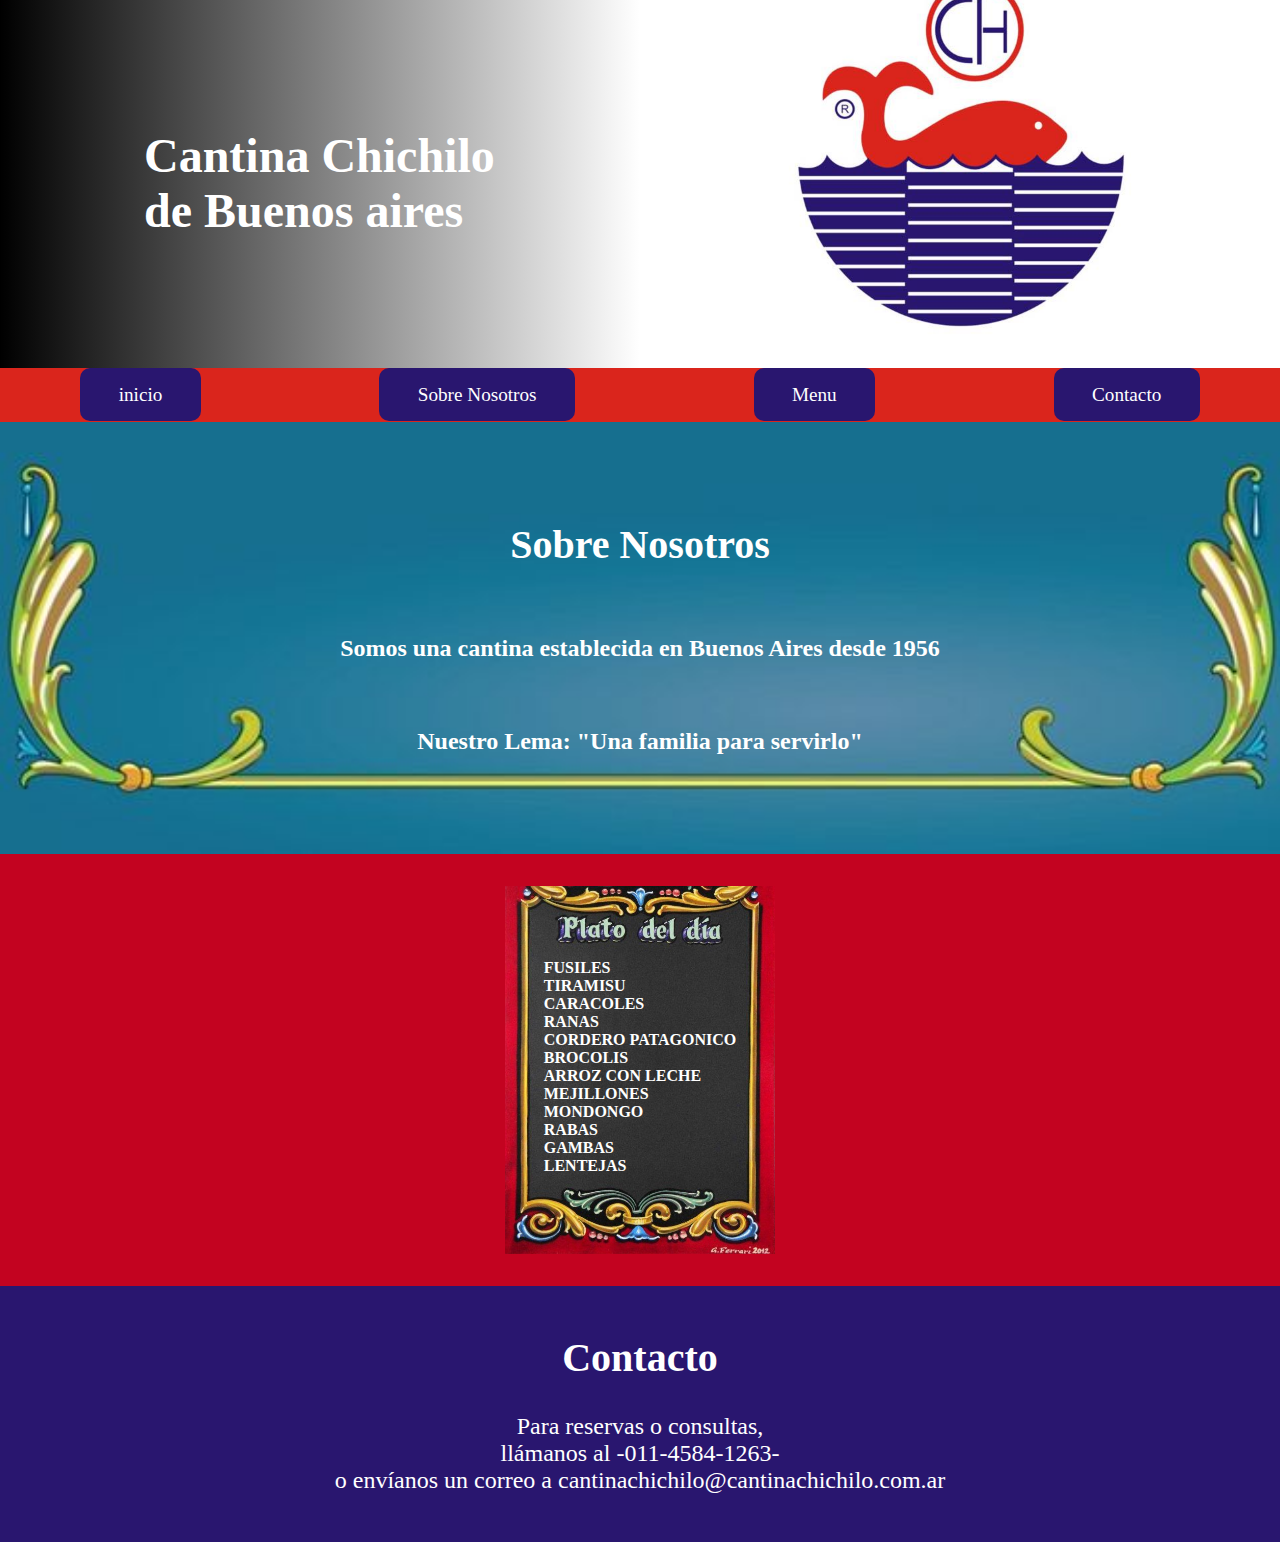
<file: cantina-chichilo/index.html>
<html>
<head>
<title>Cantina Chichilo de Buenos Aires</title>
<meta name="keywords" content="cantina chichilo,restaurante en argentina,cantina en buenos aires,comida informal,fusiles,TIRAMISU,CARACOLES,RANAS,CORDERO PATAGONICO,BROCOLIS,ARROZ CON LECHE,MEJILLONES,MONDONGO,RABAS,GAMBAS,LENTEJAS">
<meta name="description" content="Somos una cantina establecida en Buenos Aires por 62 aÃ±os">
<meta content="none" name="Microsoft Border">
<link rel="stylesheet" href="../cantina-chichilo/css/style.css">
</head>
<body>
    <header id="home">
        <div class="container">
            <div class="gradient">
                <h1>Cantina Chichilo<br> de Buenos aires</h1>
            </div>
            <div class="banner-img"></div>
        </div>
    </header>
    <nav class="sticky">
        <ul class="nav-list">
            <li><a href="#home" class="nav-button">inicio</a></li>
            <li><a href="#about" class="nav-button">Sobre Nosotros</a></li>
            <li><a href="#menu" class="nav-button">Menu</a></li>
            <li><a href="#contact" class="nav-button">Contacto</a></li>
        </ul>
    </nav>
    <main>
        <section id="about">
            <div class="container-about">
                <h2>Sobre Nosotros</h2>
                <p>Somos una cantina establecida en Buenos Aires desde 1956</p>
                <p>Nuestro Lema: "Una familia para servirlo"
            </div>
        </section>
        <section id="menu">
            <div class="container-menu">
                <div class="menu">
                    <ul>
                        <br>
                        <li>FUSILES</li>
                        <li>TIRAMISU</li>
                        <li>CARACOLES</li>
                        <li>RANAS</li>
                        <li>CORDERO PATAGONICO</li>
                        <li>BROCOLIS</li>
                        <li>ARROZ CON LECHE</li>
                        <li>MEJILLONES</li>
                        <li>MONDONGO</li>
                        <li>RABAS</li>
                        <li>GAMBAS</li>
                        <li>LENTEJAS</li>
                    </ul>
                </div>
            </div>
        </section>
        <section id="contact">
            <div class="container-contact">
                <h2>Contacto</h2>
                <p>Para reservas o consultas,<br>llámanos al -011-4584-1263-<br>o envíanos un correo a cantinachichilo@cantinachichilo.com.ar</p>
            </div>
        </section>
    </main>
</body>

</html>
</file>
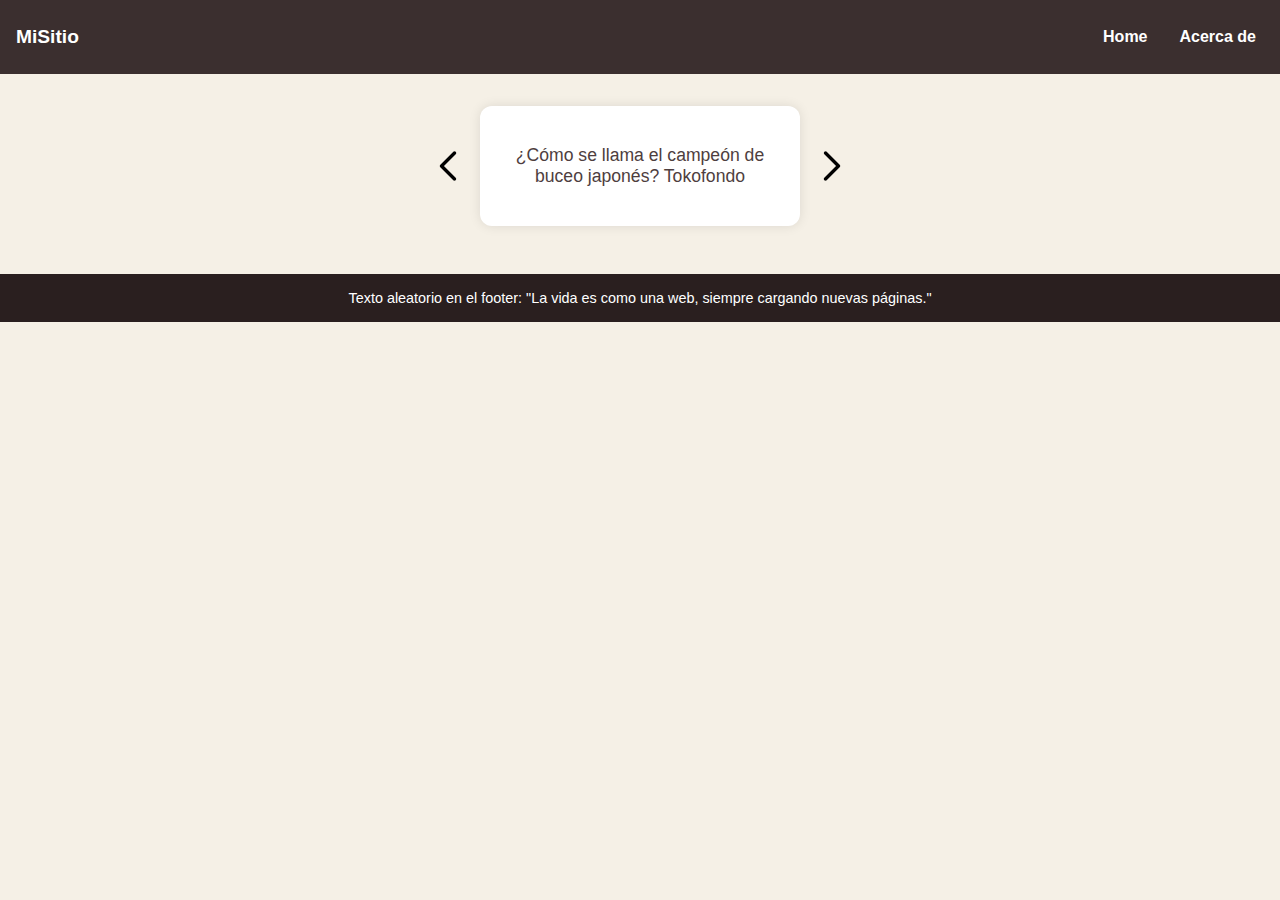
<file: chistes/index.html>
<!-- index.html -->
<!DOCTYPE html>
<html lang="es">
<head>
  <meta charset="UTF-8" />
  <meta name="viewport" content="width=device-width, initial-scale=1.0" />
  <title>Inicio</title>
  <link rel="stylesheet" href="./assets/css/styles.css" />
</head>
<body>
  <header>
    <nav class="navbar">
      <div class="logo">MiSitio</div>
      <input type="checkbox" id="menu-toggle" />
      <label for="menu-toggle" class="menu-icon">&#9776;</label>
      <ul class="nav-links">
        <li class="navbar-item"><a href="index.html">Home</a></li>
        <li class="navbar-item"><a href="acercaDe.html">Acerca de</a></li>
      </ul>
    </nav>
  </header>

  <main>
    <section class="slider">
      <img src="./assets/img/860e19a9f09f5828a8991d0b6e6127e7-flecha-derecha-2.webp" alt="Anterior" class="arrow prev" />
      <div class="slide-card">
        <div class="slide">¿Cómo se llama el campeón de buceo japonés? Tokofondo</div>
        <div class="slide">Si car es carro y men es hombre entonces mi Tia Carmen es un transformer...?</div>
        <div class="slide">Cariño, creo que estás obsesionado con el fútbol y me haces falta. ¡¿falta?! ¡¿Qué falta?! ¡¡Si no te he tocado!!</div>
        <div class="slide"> ¡Soldado López!- ¡Sí, mi capitán! No lo vi ayer en la prueba de camuflaje.- ¡Gracias, mi capitán!</div>
        <div class="slide">Van dos cieguitos por la calle pasando calor y dicen: ¡Ojalá lloviera! - ¡Ojalá yo también!</div>
        <div class="slide">¿Cómo se despiden los químicos?- Ácido un placer...</div>
        <div class="slide">Soy un tipo saludable- Ah. ¿Comes sano y todo eso?- No, la gente me saluda...</div>
        <div class="slide">- Mamá, mamá, el abuelo se cayó - ¿Lo ayudaste hijo? - No, se cayó solo.</div>
        <div class="slide">Como maldice un pollito a otro pollito? - ¡Caldito seas!</div>
        <div class="slide">¿Cuál es la diferencia entre un motor y un inodoro? En que en el motor tu te sientas para correr, y en el inodoro tu corres para sentarte.</div>
      </div>
      <img src="./assets/img/860e19a9f09f5828a8991d0b6e6127e7-flecha-derecha-2.webp" alt="Siguiente" class="arrow next" />
    </section>
  </main>

  <footer>
    <p>Texto aleatorio en el footer: "La vida es como una web, siempre cargando nuevas páginas."</p>
  </footer>
  <script src="./assets/js/scripts.js"></script>
</body>
</html>
</file>
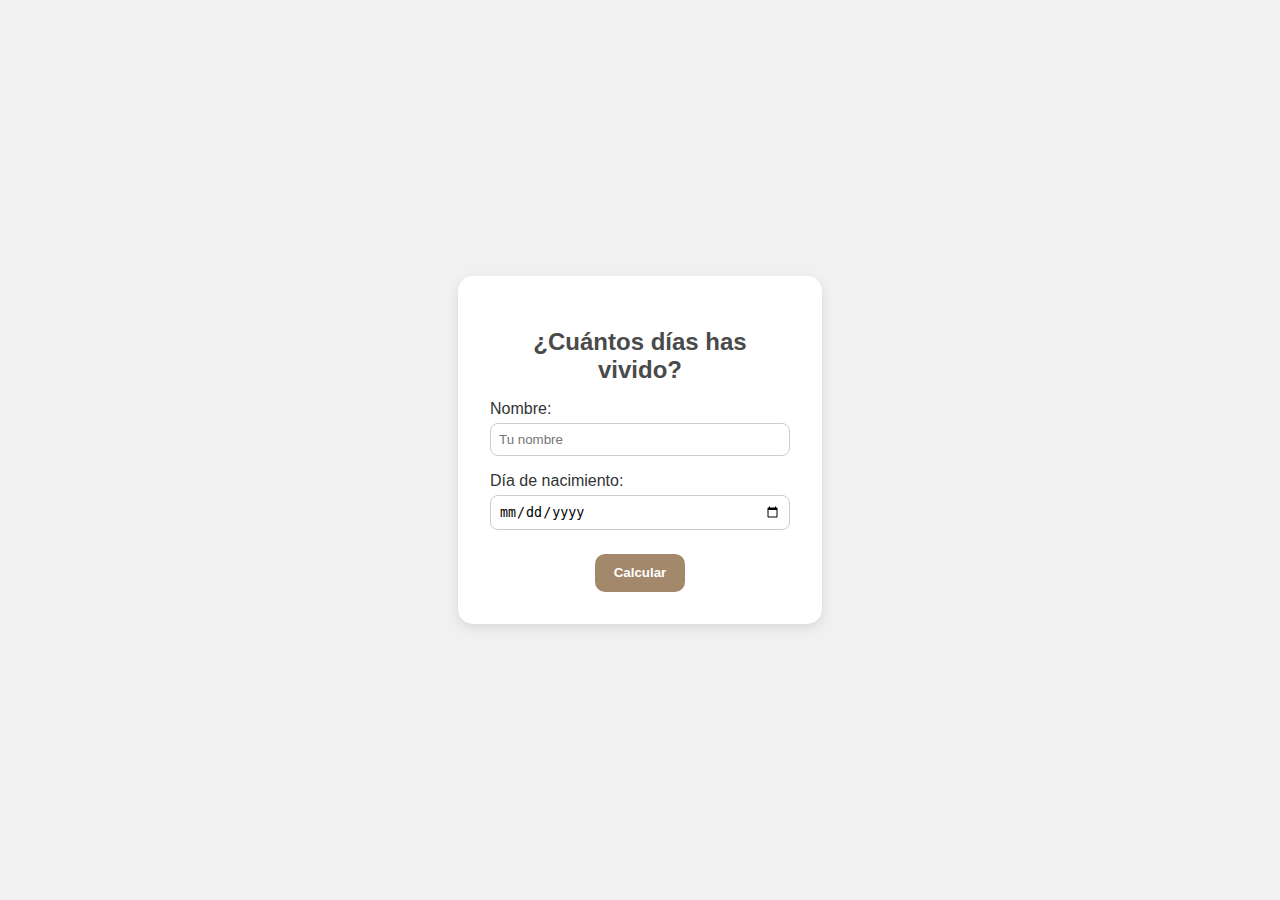
<file: ejercicio-javascript/index.html>
<!DOCTYPE html>
<html lang="es">
<head>
  <meta charset="UTF-8" />
  <meta name="viewport" content="width=device-width, initial-scale=1.0" />
  <title>Calculadora de Vida</title>
  <link rel="stylesheet" href="./assets/css/styles.css" />
</head>
<body>
  <div class="container">
    <div class="card">
      <h2>¿Cuántos días has vivido?</h2>
      <label for="nombre">Nombre:</label>
      <input type="text" id="nombre" placeholder="Tu nombre" />
      
      <label for="fecha">Día de nacimiento:</label>
      <input type="date" id="fecha" />

      <button id="calcularBtn">Calcular</button>
    </div>
  </div>

  <!-- Modal -->
  <div class="modal" id="resultadoModal">
    <div class="modal-content">
      <span class="close" id="cerrarModal">&times;</span>
      <p id="resultadoTexto"></p>
    </div>
  </div>

  <script src="./assets/js/scripts.js"></script>
</body>
</html>
</file>
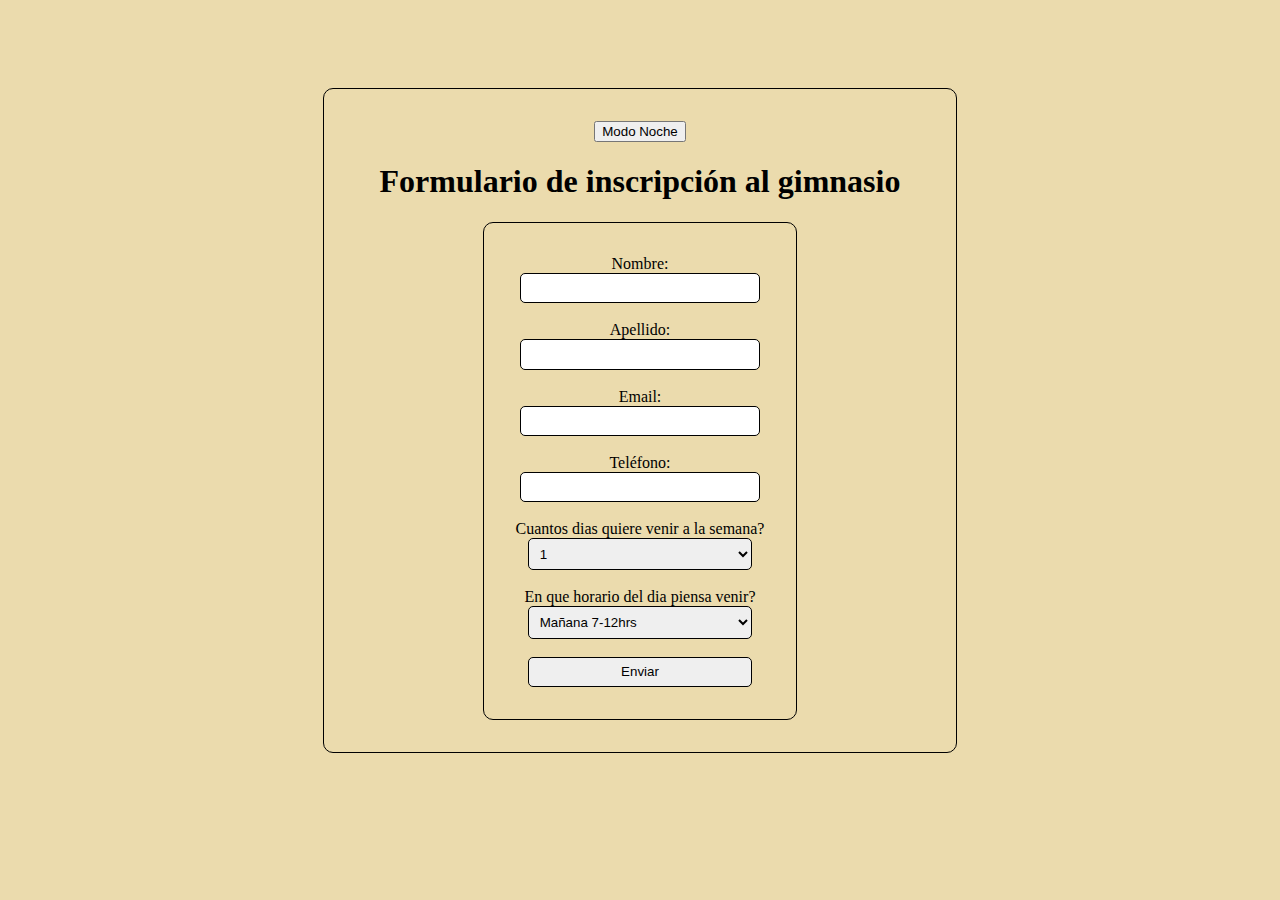
<file: form-gym-javascript/index.html>
<!DOCTYPE html>
<html lang="en">
<head>
    <meta charset="UTF-8">
    <meta name="viewport" content="width=device-width, initial-scale=1.0">
    <link rel="stylesheet" href="./css/style.css">
    <title>formulario de gym</title>
</head>
<body class="dia">
    <div class="container">
        <button id="noche" class="active">Modo Noche</button>
        <button id="dia" class="hidden">Modo dia</button>
        <h1>Formulario de inscripción al gimnasio</h1>
        <form action="">
            <label for="nombre">Nombre:</label>
            <input type="text" id="nombre" name="nombre" required><br>

            <label for="apellido">Apellido:</label>
            <input type="text" id="apellido" name="apellido" required><br>

            <label for="email">Email:</label>
            <input type="email" id="email" name="email" required><br>

            <label for="telefono">Teléfono:</label>
            <input type="tel" id="telefono" name="telefono"><br>
            <label for="Cantidad de dias">Cuantos dias quiere venir a la semana?</label>
            <select name="dias" id="dias">
                <option value="1">1</option>
                <option value="2">2</option>
                <option value="3">3</option>
                <option value="4">4</option>
                <option value="+4">+4</option>
            </select><br>
            <label for="horario">En que horario del dia piensa venir?</label>
            <select name="horario" id="horario">
                <option value="mañana">Mañana 7-12hrs</option>
                <option value="tarde">Tarde 13-17hrs</option>
                <option value="noche">Noche 18-22hrs</option>
            </select><br>
            <input type="submit" value="Enviar">
        </form>
    </div>
    <script src="./js/script.js"></script>
</body>
</html>
</file>
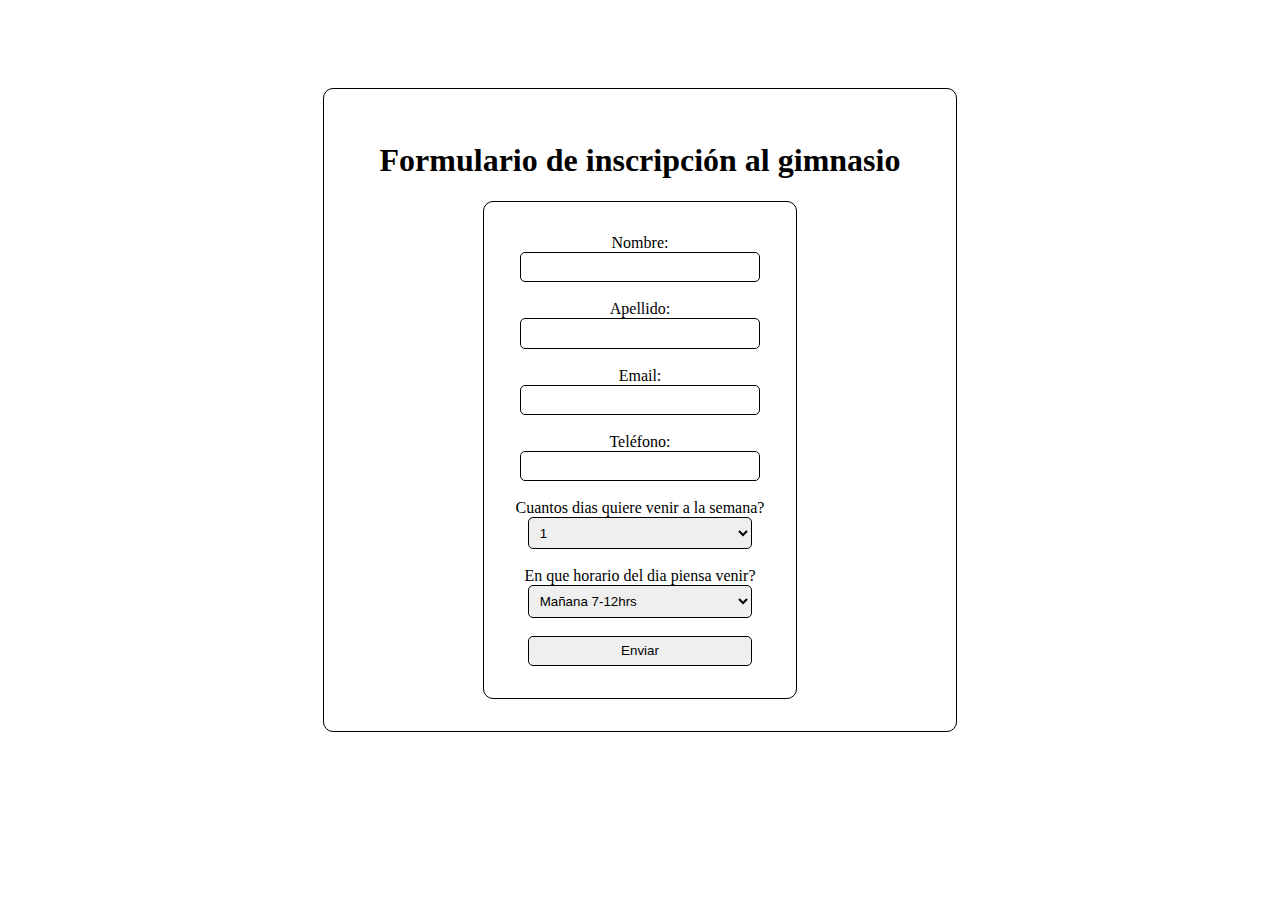
<file: form-gym/index.html>
<!DOCTYPE html>
<html lang="en">
<head>
    <meta charset="UTF-8">
    <meta name="viewport" content="width=device-width, initial-scale=1.0">
    <link rel="stylesheet" href="../form-gym/css/style.css">
    <title>formulario de gym</title>
</head>
<body>
    <div class="container">
        <h1>Formulario de inscripción al gimnasio</h1>
        <form action="">
            <label for="nombre">Nombre:</label>
            <input type="text" id="nombre" name="nombre" required><br>

            <label for="apellido">Apellido:</label>
            <input type="text" id="apellido" name="apellido" required><br>

            <label for="email">Email:</label>
            <input type="email" id="email" name="email" required><br>

            <label for="telefono">Teléfono:</label>
            <input type="tel" id="telefono" name="telefono"><br>
            <label for="Cantidad de dias">Cuantos dias quiere venir a la semana?</label>
            <select name="dias" id="dias">
                <option value="1">1</option>
                <option value="2">2</option>
                <option value="3">3</option>
                <option value="4">4</option>
                <option value="+4">+4</option>
            </select><br>
            <label for="horario">En que horario del dia piensa venir?</label>
            <select name="horario" id="horario">
                <option value="mañana">Mañana 7-12hrs</option>
                <option value="tarde">Tarde 13-17hrs</option>
                <option value="noche">Noche 18-22hrs</option>
            </select><br>
            <input type="submit" value="Enviar">
        </form>
    </div>
</body>
</html>
</file>
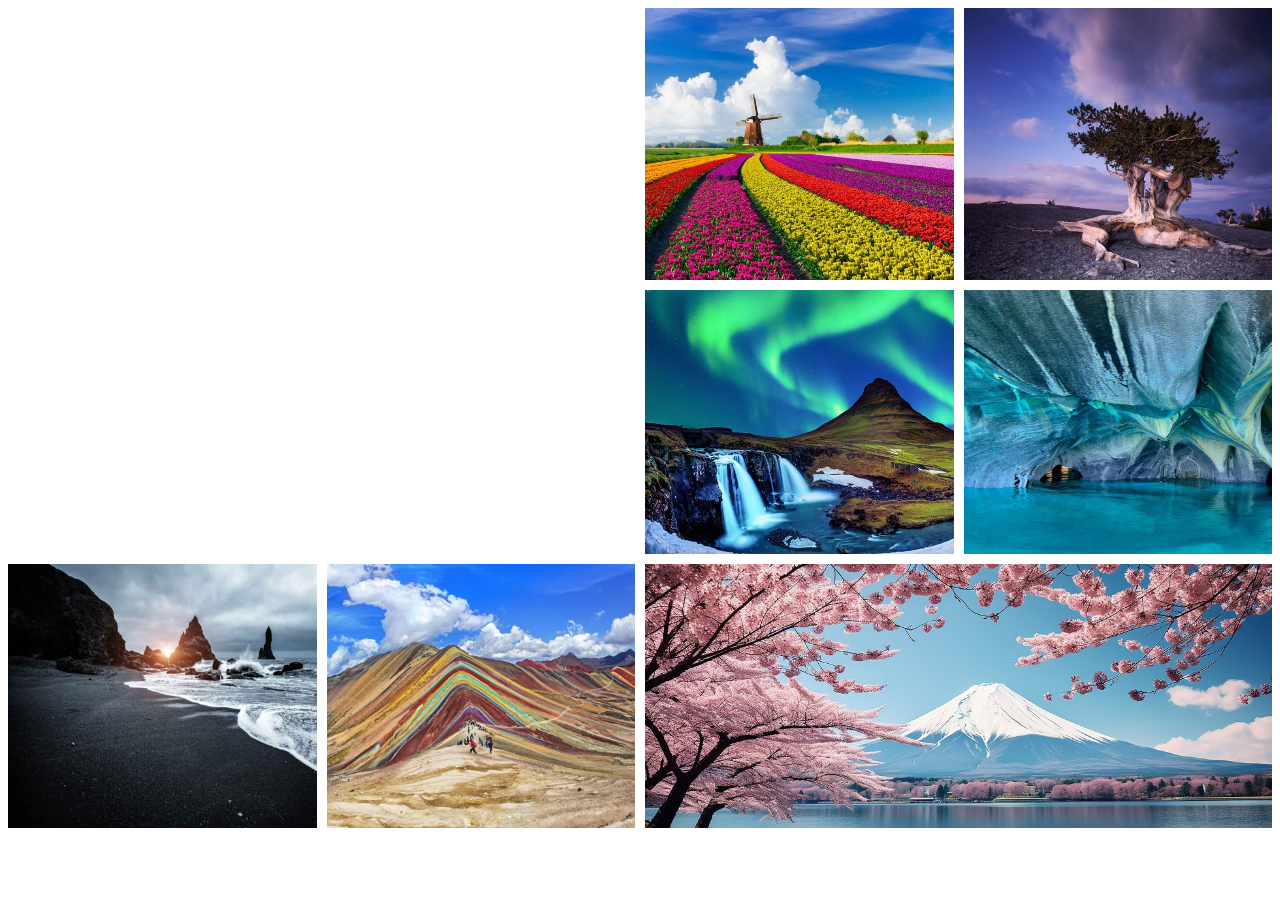
<file: grid-imagenes/index.html>
<!DOCTYPE html>
<html lang="en">
<head>
    <meta charset="UTF-8">
    <meta name="viewport" content="width=device-width, initial-scale=1.0">
    <link rel="stylesheet" href="../grid-imagenes/css/style.css">
    <title>Grid Imagenes</title>
</head>
<body>
    <div class="grid-container">
        <div class="imagen1"></div>
        <div class="imagen2"></div>
        <div class="imagen3"></div>
        <div class="imagen4"></div>
        <div class="imagen5"></div>
        <div class="imagen6"></div>
        <div class="imagen7"></div>
        <div class="imagen8"></div>
    </div>
</body>
</html>
</file>
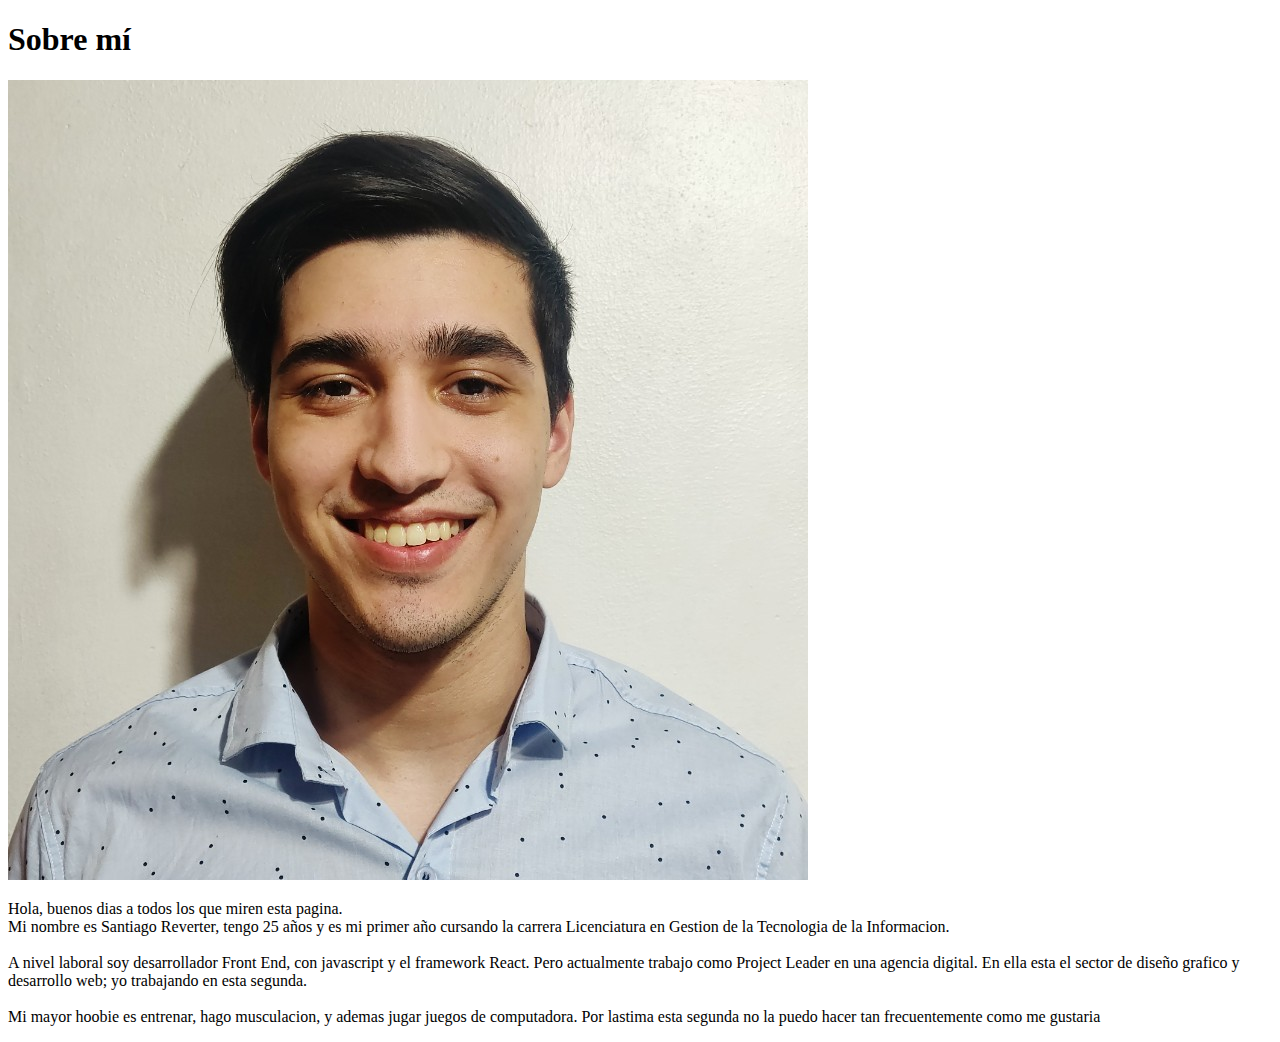
<file: html-basico/index.html>
<!DOCTYPE html>
<html lang="en">
<head>
    <meta charset="UTF-8">
    <meta name="viewport" content="width=device-width, initial-scale=1.0">
    <title>Sobre mi</title>
</head>
<body>
    <header></header>
    <main>
        <h1>Sobre mí</h1>
        <img src="./Foto-perfil.jpg" alt="mi foto de perfil">
        <p>Hola, buenos dias a todos los que miren esta pagina.<br>Mi nombre es Santiago Reverter, tengo 25 años y es mi
            primer año cursando la carrera Licenciatura en Gestion de la Tecnologia de la Informacion.<br><br>A nivel
            laboral soy desarrollador Front End, con javascript y el framework React. Pero actualmente trabajo como
            Project Leader en una agencia digital. En ella esta el sector de diseño grafico y desarrollo web; yo
            trabajando en esta segunda.<br><br>Mi mayor hoobie es entrenar, hago musculacion, y ademas jugar juegos de
            computadora. Por lastima esta segunda no la puedo hacer tan frecuentemente como me gustaria</p>
    </main>
    <footer></footer>
</body>

</html>
</file>
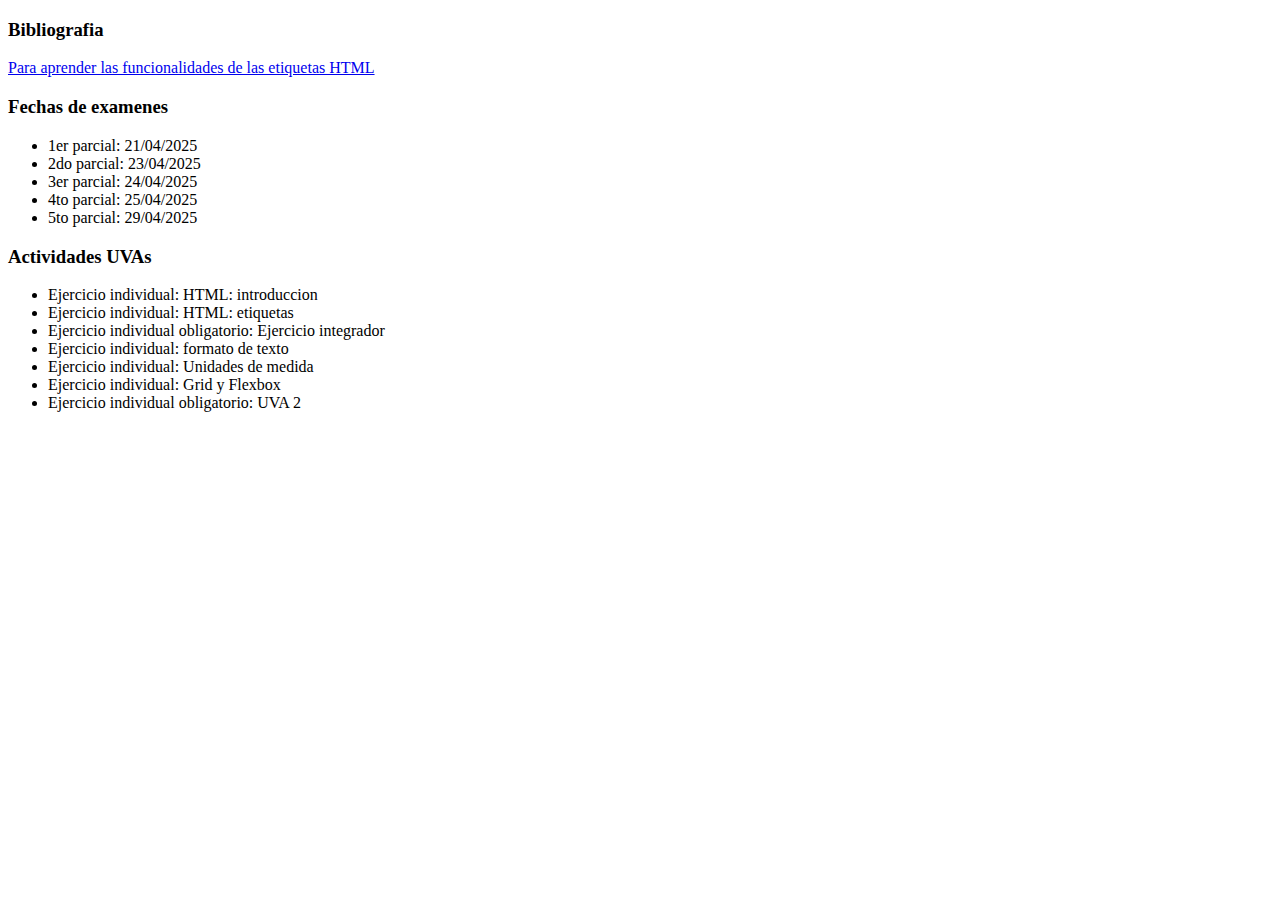
<file: html-etiquetas/index.html>
<!DOCTYPE html>
<html lang="en">
<head>
    <meta charset="UTF-8">
    <meta name="viewport" content="width=device-width, initial-scale=1.0">
    <title>Document</title>
</head>
<body>
    <main>
        <section class="Bibliografia">
            <h3>Bibliografia</h3>
            <a href="https://www.w3schools.com/">Para aprender las funcionalidades de las etiquetas HTML</a>
        </section>
        <section class="fechas-parciales">
            <h3>Fechas de examenes</h3>
            <ul>
                <li>1er parcial: 21/04/2025</li>
                <li>2do parcial: 23/04/2025</li>
                <li>3er parcial: 24/04/2025</li>
                <li>4to parcial: 25/04/2025</li>
                <li>5to parcial: 29/04/2025</li>
            </ul>
        </section>
        <section class="actividades-uva">
            <h3>Actividades UVAs</h3>
            <ul>
                <li>Ejercicio individual: HTML: introduccion</li>
                <li>Ejercicio individual: HTML: etiquetas</li>
                <li>Ejercicio individual obligatorio: Ejercicio integrador</li>
                <li>Ejercicio individual: formato de texto</li>
                <li>Ejercicio individual: Unidades de medida</li>
                <li>Ejercicio individual: Grid y Flexbox</li>
                <li>Ejercicio individual obligatorio: UVA 2</li>
            </ul>
        </section>
    </main>
</body>
</html>
</file>
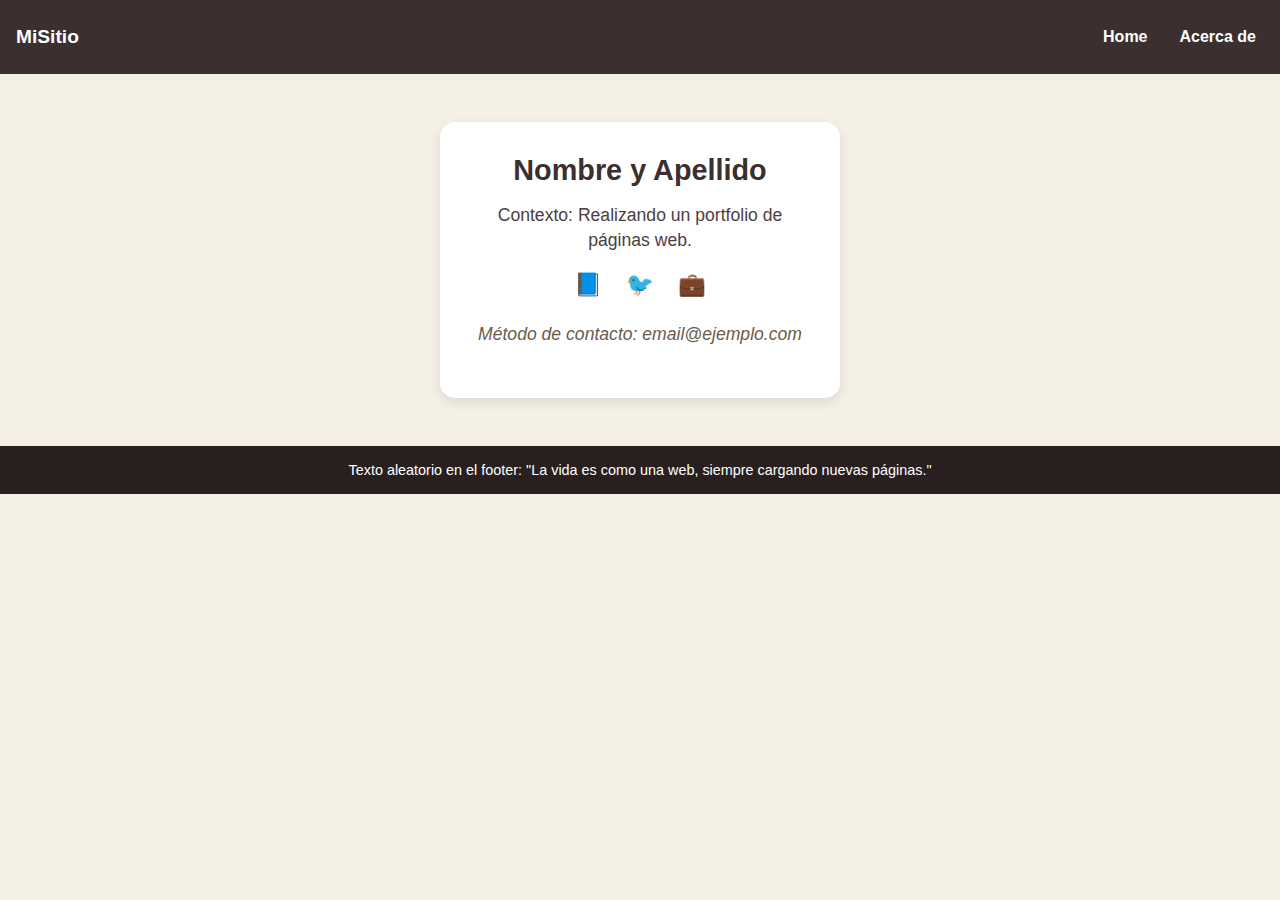
<file: chistes/acercaDe.html>
<!DOCTYPE html>
<html lang="es">
<head>
  <meta charset="UTF-8" />
  <meta name="viewport" content="width=device-width, initial-scale=1" />
  <title>Acerca de</title>
  <link rel="stylesheet" href="./assets/css/styles.css" />
</head>
<body>
  <header>
    <nav class="navbar">
      <div class="logo">MiSitio</div>
      <input type="checkbox" id="menu-toggle" />
      <label for="menu-toggle" class="menu-icon">&#9776;</label>
      <ul class="nav-links">
        <li class="navbar-item"><a href="index.html">Home</a></li>
        <li class="navbar-item"><a href="acercaDe.html">Acerca de</a></li>
      </ul>
    </nav>
  </header>

  <main>
    <section class="card-central">
      <h2>Nombre y Apellido</h2>
      <p>Contexto: Realizando un portfolio de páginas web.</p>

      <div class="redes-sociales">
        <a href="#" aria-label="Facebook" title="Facebook">📘</a>
        <a href="#" aria-label="Twitter" title="Twitter">🐦</a>
        <a href="#" aria-label="LinkedIn" title="LinkedIn">💼</a>
      </div>

      <p class="metodo-contacto">Método de contacto: email@ejemplo.com</p>
    </section>
  </main>

  <footer>
    <p>Texto aleatorio en el footer: "La vida es como una web, siempre cargando nuevas páginas."</p>
  </footer>
</body>
</html>
</file>
<file: cantina-chichilo/css/style.css>
body{
    margin: 0;
}
.container{
    display: flex;
    align-items: center;
}
.container-about{
    display: flex;
    flex-direction: column;
    justify-content: space-evenly;
    align-items: center;
    padding: 2em 3em;
    background-image: url(../img/010f3c8fda9accb6371cd8490fc3dd15.jpg);
    background-size: cover;
    background-position: center;
    color: #fff;
    font-weight: 600;
    height: 23em;
}
.container-about h2{
    font-size: 2.5em;
    margin: 0;
}
.container-about p{
    font-size: 1.5em;
    margin: 0;
}
.container-menu{
    display: flex;
    flex-direction: column;
    justify-content: space-evenly;
    align-items: center;
    padding: 2em 3em;
    background-color: #c30320;
    color: #fff;
    font-weight: 600;
    height: 23em;
}
.container-contact{
    display: flex;
    flex-direction: column;
    align-items: center;
    text-align: center;
    padding: 3em;
    background-color: #29166f;
    color: #fff;
    gap: 2em;
}
.container-contact h2{
    font-size: 2.5em;
    margin: 0;
}
.container-contact p{
    font-size: 1.5em;
    margin: 0;
}
.menu{
    padding: 1em;
    height: 23em;
    background-image: url(../img/menu-porteño.jpg);
    background-size: cover;
    background-position-x: -13px;
}
.menu ul{
    padding: 23px;
    list-style: none;
    font-size: 16px;
}
.gradient{
    width: 50%;
    background: #000000;
    background: linear-gradient(90deg, rgba(0, 0, 0, 1) 0%, rgba(255, 255, 255, 0.15) 100%);
    color: #fff;
    height: 23em;
}
.gradient h1{
    font-size: 3em;
    padding: 2em 3em;
}
.banner-img{
    background-image: url('../img/1510033_10152826613401933_1295258597951281782_n.jpg');
    width: 50%;
    background-size: cover;
    background-position-y: -93px;
    height: 23em;
}
.nav-list{
    display: flex;
    flex-direction: row;
    gap: 50px;
    justify-content: space-around;
    list-style: none;
    background-color: #da251c;
    margin: 0;
    padding: 16px;
}
.nav-button{
    background: #29166f;
    color: #fff;
    padding: 16px 2em;
    border-radius: 10px;
    text-decoration: none;
    font-size: 1.2em;
}
.sticky{
    position: sticky;
    top: 0;
    z-index: 1000;
}
</file>
<file: ejercicio-javascript/assets/css/styles.css>
body {
  margin: 0;
  font-family: 'Segoe UI', sans-serif;
  background-color: #f1f1f1;
  color: #333;
}

.container {
  display: flex;
  justify-content: center;
  align-items: center;
  min-height: 100vh;
}

.card {
  background-color: #ffffff;
  padding: 2rem;
  border-radius: 15px;
  box-shadow: 0 4px 12px rgba(0, 0, 0, 0.1);
  width: 300px;
  text-align: center;
}

.card h2 {
  margin-bottom: 1rem;
  color: #4a4a4a;
}

.card label {
  display: block;
  margin-top: 1rem;
  text-align: left;
}

.card input {
  width: 100%;
  padding: 0.5rem;
  margin-top: 0.3rem;
  border-radius: 8px;
  border: 1px solid #ccc;
  box-sizing: border-box;
}

.card button {
  margin-top: 1.5rem;
  padding: 0.7rem 1.2rem;
  background-color: #a3886b;
  color: white;
  border: none;
  border-radius: 10px;
  cursor: pointer;
  font-weight: bold;
}

.card button:hover {
  background-color: #8b735d;
}

/* Modal */
.modal {
  display: none;
  position: fixed;
  z-index: 999;
  left: 0; top: 0;
  width: 100%; height: 100%;
  background-color: rgba(0, 0, 0, 0.4);
}

.modal-content {
  background-color: #fff;
  margin: 15% auto;
  padding: 2rem;
  border-radius: 12px;
  width: 80%;
  max-width: 400px;
  text-align: center;
  box-shadow: 0 6px 20px rgba(0, 0, 0, 0.2);
}

.close {
  color: #aaa;
  float: right;
  font-size: 1.5rem;
  font-weight: bold;
  cursor: pointer;
}

.close:hover {
  color: #000;
}
</file>
<file: form-gym-javascript/css/style.css>
body{
    display: flex;
    justify-content: center;
}
.container{
    border: 1px solid #000;
    margin: 5em 15em;
    padding: 2em 0em;
    width: 50%;
    border-radius: 10px;
    display: flex;
    flex-direction: column;
    align-items: center;
    justify-content: center;
    padding: 2em 0px;
}
form{
    display: flex;
    flex-direction: column;
    align-items: center;
    border: 1px solid #000;
    border-radius: 10px;
    padding: 2em;
}
input{
    width: 90%;
    padding: 0.5em;
    border-radius: 5px;
    border: 1px solid #000;
}
select{
    width: 90%;
    padding: 0.5em;
    border-radius: 5px;
    border: 1px solid #000;
}
.dia{
    background-color: #ebdbad;
}
.noche{
    background-color: #102a43;
    color: #fff;
}
.noche .container{
    border: 1px solid #fff;
}
.noche form{
    border: 1px solid #fff;
}
.hidden{
    display: none;
}
.active{
    display: block;
}
</file>
<file: form-gym/css/style.css>
body{
    display: flex;
    justify-content: center;
}
.container{
    border: 1px solid #000;
    margin: 5em 15em;
    padding: 2em 0em;
    width: 50%;
    border-radius: 10px;
    display: flex;
    flex-direction: column;
    align-items: center;
    justify-content: center;
    padding: 2em 0px;
}
form{
    display: flex;
    flex-direction: column;
    align-items: center;
    border: 1px solid #000;
    border-radius: 10px;
    padding: 2em;
}
input{
    width: 90%;
    padding: 0.5em;
    border-radius: 5px;
    border: 1px solid #000;
}
select{
    width: 90%;
    padding: 0.5em;
    border-radius: 5px;
    border: 1px solid #000;
}
</file>
<file: grid-imagenes/css/style.css>
.grid-container {
    display: grid;
    height: 50em;
    grid-template: 
    "imagen1 imagen1 imagen2 imagen3" 34%
    "imagen1 imagen1 imagen4 imagen5" 33%
    "imagen6 imagen7 imagen8 imagen8" 33% / 1fr 1fr 1fr 1fr;
    ;
    gap: 10px;
}

.imagen1 {
    grid-area: imagen1;
    background-image: url('https://mott.pe/noticias/wp-content/uploads/2019/03/los-50-paisajes-maravillosos-del-mundo-para-tomar-fotos.jpg');
    background-size: cover;
}

.imagen2 {
    grid-area: imagen2;
    background-image: url('../img/1791ba31e7f811793e3cd1274471f3ab.jpg');
    background-size: cover;
}

.imagen3 {
    grid-area: imagen3;
    background-image: url('../img/34398.webp');
    background-size: cover;
}

.imagen4 {
    grid-area: imagen4;
    background-image: url('../img/702.png');
    background-size: cover;
}

.imagen5 {
    grid-area: imagen5;
    background-image: url('../img/f.elconfidencial.com_original_88f_c56_9e1_88fc569e1b06845133b960201c94cdf6.jpg');
    background-size: cover;
}

.imagen6 {
    grid-area: imagen6;
    background-image: url('../img/islandia-arena-negra-playa-coche-reynisfjara.jpg');
    background-size: cover;
}

.imagen7 {
    grid-area: imagen7;
    background-image: url('../img/montanas-del-arco-iris-uno-de-los-bonitos-paisajes-que-esconden-el-planeta.jpeg');
    background-size: cover;
}

.imagen8 {
    grid-area: imagen8;
    background-image: url('../img/OXBPXN5MRZGDHDLBO7UQDNCSIY.jpg');
    background-size: cover;
}
</file>
<file: chistes/assets/css/styles.css>
/* estilos.css */

/* Reset básico */
* {
  margin: 0;
  padding: 0;
  box-sizing: border-box;
}

/* Colores neutros */
body {
  font-family: Arial, sans-serif;
  background-color: #f5f0e6; /* marrón claro suave */
  color: #333;
}

/* Navbar */
.navbar {
  background-color: #3b2f2f; /* marrón oscuro */
  display: flex;
  justify-content: space-between;
  align-items: center;
  padding: 0.75rem 1rem;
  color: white;
  position: relative;
}

.logo {
  font-weight: bold;
  font-size: 1.2rem;
}

.nav-links {
  list-style: none;
  display: flex;
  gap: 1rem;
}

.nav-links a {
  color: white;
  text-decoration: none;
  font-weight: bold;
}

.menu-icon {
  display: none;
  font-size: 1.5rem;
  cursor: pointer;
}

#menu-toggle {
  display: none;
}

@media (max-width: 768px) {
  .nav-links {
    display: none;
    flex-direction: column;
    background-color: #3b2f2f;
    position: absolute;
    top: 100%;
    left: 0;
    width: 100%;
  }

  #menu-toggle:checked + .menu-icon + .nav-links {
    display: flex;
  }

  .menu-icon {
    display: block;
  }
}

/* Slider general */
.slider {
  display: flex;
  align-items: center;
  justify-content: center;
  margin: 2rem 1rem;
  gap: 1rem;
  flex-wrap: nowrap;
}

/* Card para el texto */
.slide-card {
  background: white;
  border-radius: 12px;
  box-shadow: 0 0 12px rgba(0,0,0,0.1);
  padding: 2rem;
  max-width: 320px;
  width: 100%;
  text-align: center;
  min-height: 120px;
  display: flex;
  align-items: center;
  justify-content: center;
  font-size: 1.1rem;
  color: #4e3e3e;
}

/* Ocultar todas las slides excepto la activa */
.slide {
  display: none;
}

/* Flechas (imágenes) */
.arrow {
  width: 32px;
  height: 32px;
  cursor: pointer;
  user-select: none;
  transition: filter 0.3s ease;
}
.prev{
    transform: rotate(180deg);
}

.arrow:hover {
  filter: brightness(0.8);
}

/* Footer */
footer {
  background-color: #2a1f1f;
  color: white;
  text-align: center;
  padding: 1rem;
  margin-top: 3rem;
  font-size: 0.9rem;
}

/* estilos para la card en acercaDe.html */

.card-central {
  max-width: 400px;
  background: white;
  margin: 3rem auto;
  padding: 2rem;
  border-radius: 15px;
  box-shadow: 0 4px 12px rgba(0,0,0,0.1);
  color: #4e3e3e;
  font-family: Arial, sans-serif;
  text-align: center;
}

.card-central h2 {
  margin-bottom: 1rem;
  font-size: 1.8rem;
  color: #3b2f2f;
}

.card-central p {
  margin-bottom: 1.2rem;
  font-size: 1.1rem;
  line-height: 1.4;
}

.redes-sociales {
  margin: 1rem 0;
  display: flex;
  justify-content: center;
  gap: 1.5rem;
}

.redes-sociales a {
  color: #3b2f2f;
  font-size: 1.4rem;
  text-decoration: none;
  transition: color 0.3s ease;
}

.redes-sociales a:hover {
  color: #8b6e4a; /* tono marrón claro */
}

.metodo-contacto {
  margin-top: 1.5rem;
  font-style: italic;
  color: #6b5b4b;
  font-size: 1rem;
}

.navbar-item{
    padding: 1rem 0.5rem;
}
</file>
